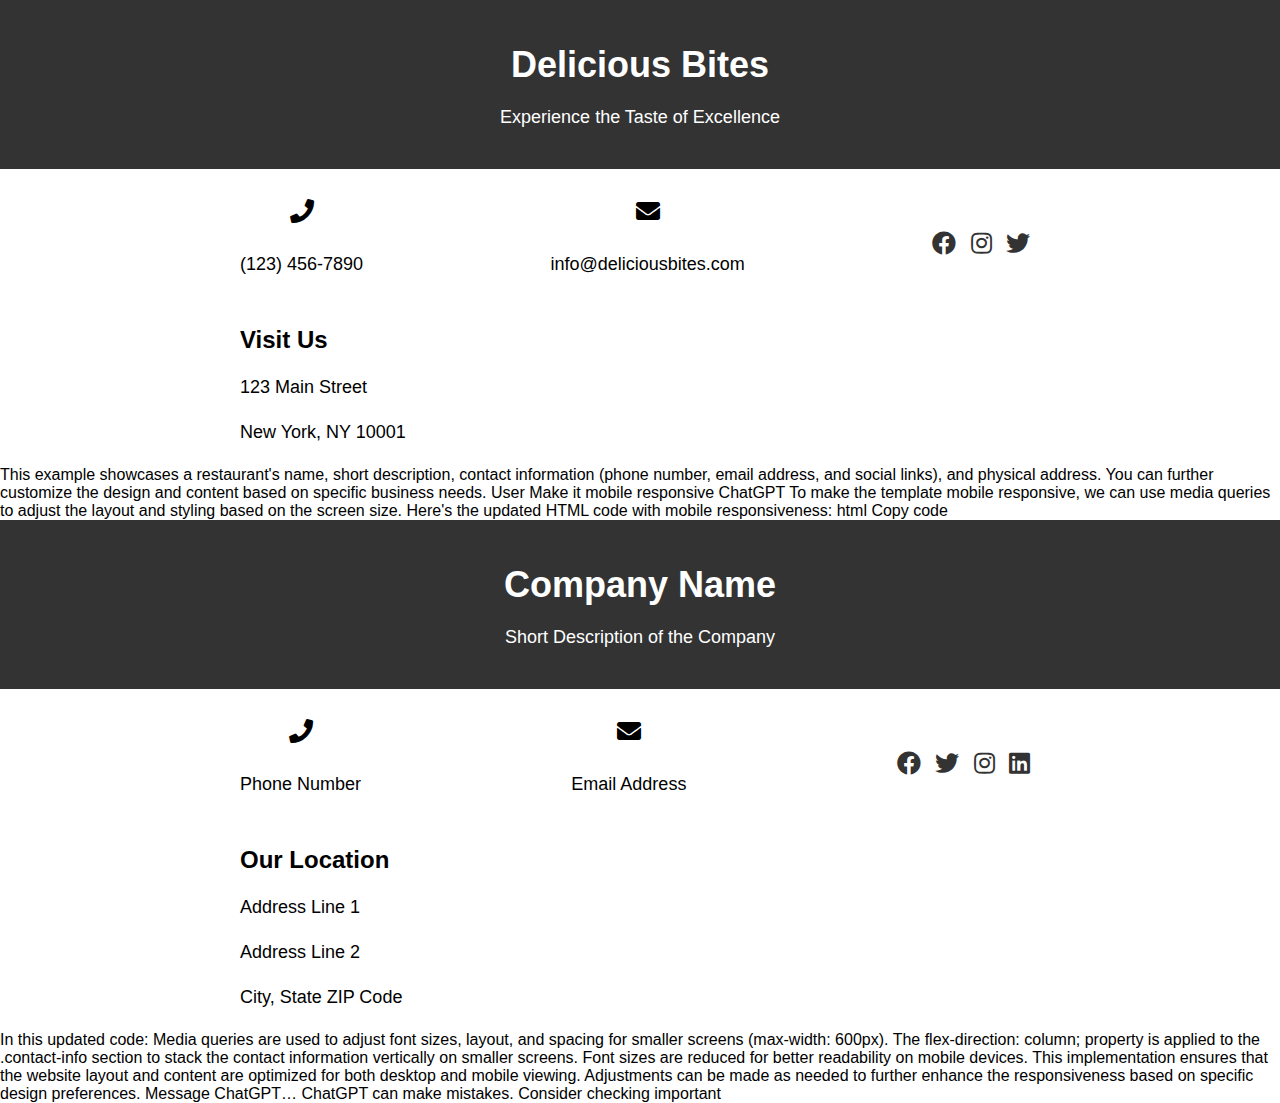
<file: index.html>
<!DOCTYPE html>
<html lang="en">
<head>
<meta charset="UTF-8">
<meta name="viewport" content="width=device-width, initial-scale=1.0">
<title>Company Name</title>
<link rel="stylesheet" href="https://cdnjs.cloudflare.com/ajax/libs/font-awesome/5.15.4/css/all.min.css"> <!-- Font Awesome for icons -->
<style>
    body {
        font-family: Arial, sans-serif;
        margin: 0;
        padding: 0;
    }
    header {
        background-color: #333;
        color: #fff;
        text-align: center;
        padding: 20px 0;
    }
    .container {
        max-width: 800px;
        margin: 20px auto;
        padding: 0 20px;
    }
    h1 {
        font-size: 36px;
        margin-bottom: 10px;
    }
    p {
        font-size: 18px;
        line-height: 1.5;
    }
    .contact-info {
        margin-top: 30px;
        display: flex;
        justify-content: space-between;
        align-items: center;
    }
    .contact-info div {
        text-align: center;
    }
    .contact-info i {
        font-size: 24px;
        margin-bottom: 10px;
    }
    .address {
        margin-top: 30px;
    }
    .social-links a {
        color: #333;
        text-decoration: none;
        margin-right: 10px;
        transition: color 0.3s;
    }
    .social-links a:hover {
        color: #666;
    }

    /* Responsive Styles */
    @media screen and (max-width: 600px) {
        h1 {
            font-size: 28px;
        }
        p {
            font-size: 16px;
        }
        .contact-info {
            flex-direction: column;
        }
        .social-links {
            margin-top: 20px;
        }
    }
</style>
</head>
<body>

<header>
    <h1>Delicious Bites</h1>
    <p>Experience the Taste of Excellence</p>
</header>

<div class="container">
    <section class="contact-info">
        <div>
            <i class="fas fa-phone"></i>
            <p>(123) 456-7890</p>
        </div>
        <div>
            <i class="fas fa-envelope"></i>
            <p>info@deliciousbites.com</p>
        </div>
        <div class="social-links">
            <a href="#"><i class="fab fa-facebook"></i></a>
            <a href="#"><i class="fab fa-instagram"></i></a>
            <a href="#"><i class="fab fa-twitter"></i></a>
        </div>
    </section>

    <section class="address">
        <h2>Visit Us</h2>
        <p>123 Main Street</p>
        <p>New York, NY 10001</p>
    </section>
</div>
This example showcases a restaurant's name, short description, contact information (phone number, email address, and social links), and physical address. You can further customize the design and content based on specific business needs.



User
Make it mobile responsive

ChatGPT
To make the template mobile responsive, we can use media queries to adjust the layout and styling based on the screen size. Here's the updated HTML code with mobile responsiveness:

html
Copy code
<!DOCTYPE html>
<html lang="en">
<head>
<meta charset="UTF-8">
<meta name="viewport" content="width=device-width, initial-scale=1.0">
<title>Company Name</title>
<link rel="stylesheet" href="https://cdnjs.cloudflare.com/ajax/libs/font-awesome/5.15.4/css/all.min.css"> <!-- Font Awesome for icons -->
<style>
    body {
        font-family: Arial, sans-serif;
        margin: 0;
        padding: 0;
    }
    header {
        background-color: #333;
        color: #fff;
        text-align: center;
        padding: 20px 0;
    }
    .container {
        max-width: 800px;
        margin: 20px auto;
        padding: 0 20px;
    }
    h1 {
        font-size: 36px;
        margin-bottom: 10px;
    }
    p {
        font-size: 18px;
        line-height: 1.5;
    }
    .contact-info {
        margin-top: 30px;
        display: flex;
        justify-content: space-between;
        align-items: center;
    }
    .contact-info div {
        text-align: center;
    }
    .contact-info i {
        font-size: 24px;
        margin-bottom: 10px;
    }
    .address {
        margin-top: 30px;
    }
    .social-links a {
        color: #333;
        text-decoration: none;
        margin-right: 10px;
        transition: color 0.3s;
    }
    .social-links a:hover {
        color: #666;
    }

    /* Responsive Styles */
    @media screen and (max-width: 600px) {
        h1 {
            font-size: 28px;
        }
        p {
            font-size: 16px;
        }
        .contact-info {
            flex-direction: column;
        }
        .social-links {
            margin-top: 20px;
        }
    }
</style>
</head>
<body>

<header>
    <h1>Company Name</h1>
    <p>Short Description of the Company</p>
</header>

<div class="container">
    <section class="contact-info">
        <div>
            <i class="fas fa-phone"></i>
            <p>Phone Number</p>
        </div>
        <div>
            <i class="fas fa-envelope"></i>
            <p>Email Address</p>
        </div>
        <div class="social-links">
            <a href="#"><i class="fab fa-facebook"></i></a>
            <a href="#"><i class="fab fa-twitter"></i></a>
            <a href="#"><i class="fab fa-instagram"></i></a>
            <a href="#"><i class="fab fa-linkedin"></i></a>
        </div>
    </section>

    <section class="address">
        <h2>Our Location</h2>
        <p>Address Line 1</p>
        <p>Address Line 2</p>
        <p>City, State ZIP Code</p>
    </section>
</div>

</body>
</html>
In this updated code:

Media queries are used to adjust font sizes, layout, and spacing for smaller screens (max-width: 600px).
The flex-direction: column; property is applied to the .contact-info section to stack the contact information vertically on smaller screens.
Font sizes are reduced for better readability on mobile devices.
This implementation ensures that the website layout and content are optimized for both desktop and mobile viewing. Adjustments can be made as needed to further enhance the responsiveness based on specific design preferences.





Message ChatGPT…

ChatGPT can make mistakes. Consider checking important 

</body>
</html>
</file>
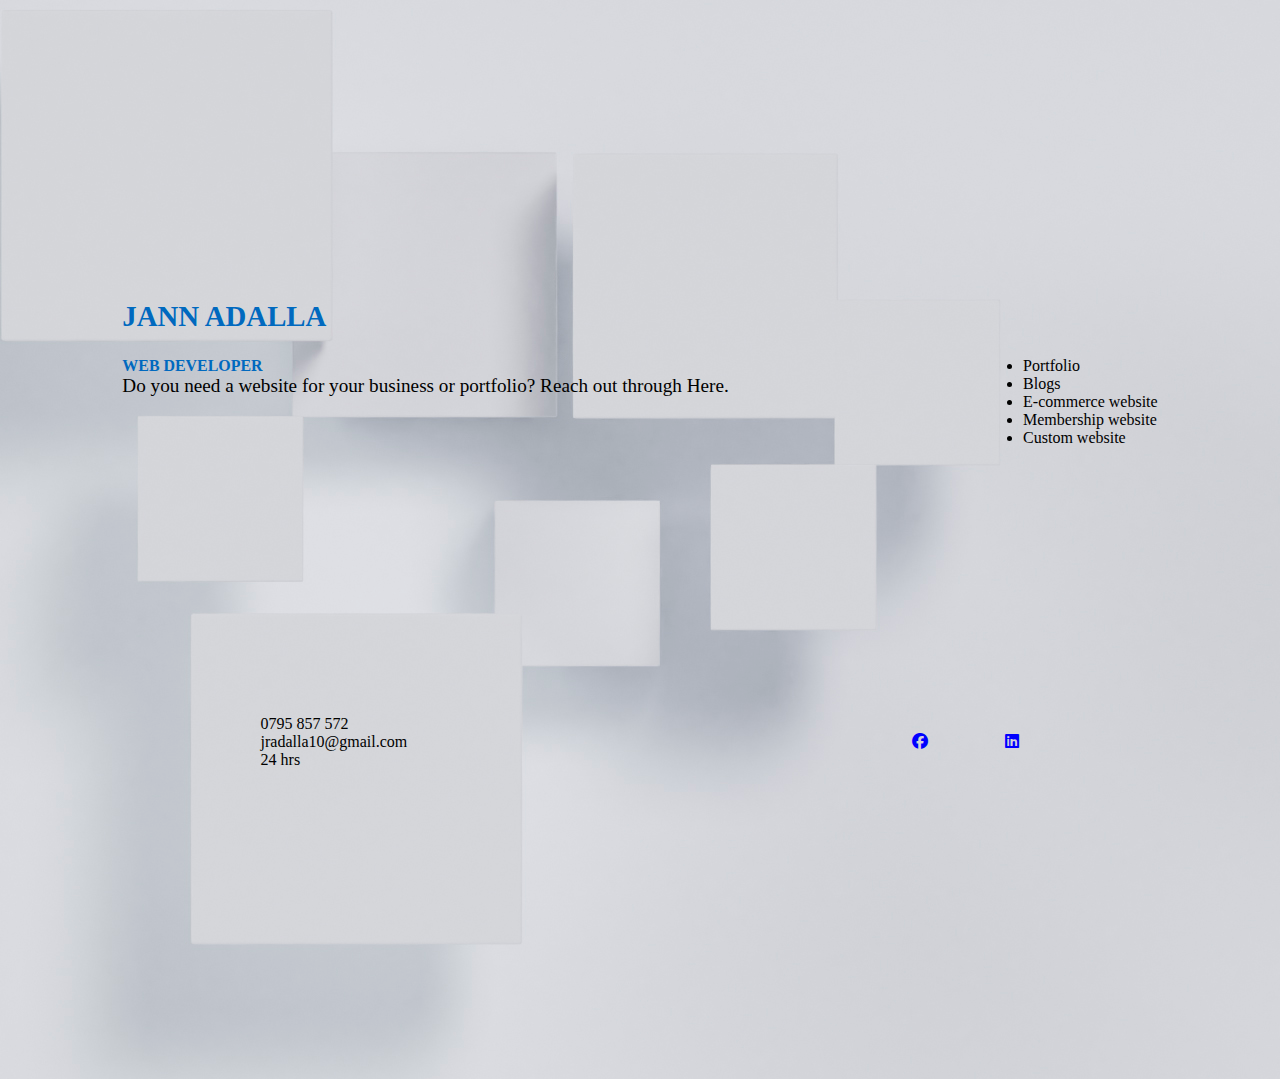
<file: index2.html>
<!DOCTYPE html>
<html lang="en">
<head>
    <meta charset="UTF-8">
    <meta name="viewport" content="width=device-width, initial-scale=1.0">
    <title>jann</title>
    <link rel="stylesheet" href="main.css">
    <link rel="stylesheet" href="https://cdnjs.cloudflare.com/ajax/libs/font-awesome/6.5.1/css/all.min.css">
</head>
<body>
    <div class="container">

        <div id="info" class="partition">
            <div id="businessDescription">
                <h2>JANN ADALLA</h2>
                <h5>WEB DEVELOPER</h5>
                <p>
                    Do you need a website for your business or portfolio? Reach out through <span id="toCTA">Here</span>.
                </p> 
            </div>
                
            <div id="packages">
                <ul>
                    <li>Portfolio</li>
                    <li>Blogs</li>
                    <li>E-commerce website</li>
                    <li>Membership website</li>
                    <li>Custom website</li>
                </ul>
            </div>
        </div>
        
        <div id="cta" class="partition">
            <div id="contacts">
                <span>0795 857 572</span>
                <span>jradalla10@gmail.com</span>
                <span>24 hrs</span>
            </div>
               
            <div id="socials">
                <span><a href="https://www.facebook.com/profile.php?id=61553282855002&mibextid=2JQ9oc"><i id="fb-link" class="fa-brands fa-facebook"></i></a></span>
                <span><a href="https://www.linkedin.com/in/jann-adalla-888170291?utm_source=share&utm_campaign=share_via&utm_content=profile&utm_medium=android_app"><i id="li-link" class="fa-brands fa-linkedin"></i></a></span>
                <!-- <span id="wa-link"><a href=""><i class="fa-brands fa-whatsapp"></i></a></span> -->
            </div>

            <!-- <div id="socials">
                <span><a href="https://www.facebook.com/profile.php?id=61553282855002&mibextid=2JQ9oc"><i class="fa fa-facebook-square"></i></a></span>
            </div> -->
        </div>

        

</body>
</html>
</file>
<file: main.css>
body {
    background-image: url(white-cubes-3d-background.jpg);
}

* {
    color: #000000;
}

.container {
    height: 90vh;
    padding: 10% 0;
}

.partition {
    height: 50%;
    display: flex;
    align-items: center;
    justify-content: space-around;
}

#businessDescription {
    width: 50%;
    font-size: 1.2rem;
}

#packages {
    margin-top: 130px;
}

a {
    text-decoration: none;
}

#contacts {
    display: flex;
    flex-direction: column;
}

#socials {
    width: 107px;
    display: flex;
    justify-content: space-between;
}

h2, h5 {
    color: #0069bf;
}

h5,p {
    margin: 0;
}

#fb-link {
    color: blue;
}

#li-link {
    color: blue;
}

#wa-link {
    color: green;
}
/* mobile screen styling */
@media screen and (max-width:480px) {
    .container {
        height: 90vh;
        padding: 10% 0;
    }
    
    .partition {
        height: 50%;
        display: flex;
        flex-direction: column;
        justify-content: center;
    }
    
    #cta {
        text-align: center;
    }
    
    #socials {
        margin-top: 40px;
    }
    
    #packages {
        margin-top: 10px;
    }

    #businessDescription {
        text-align: center;
        width: 85%;
    }

    li {
        list-style: none;
        text-align: center;
    }
}
</file>
